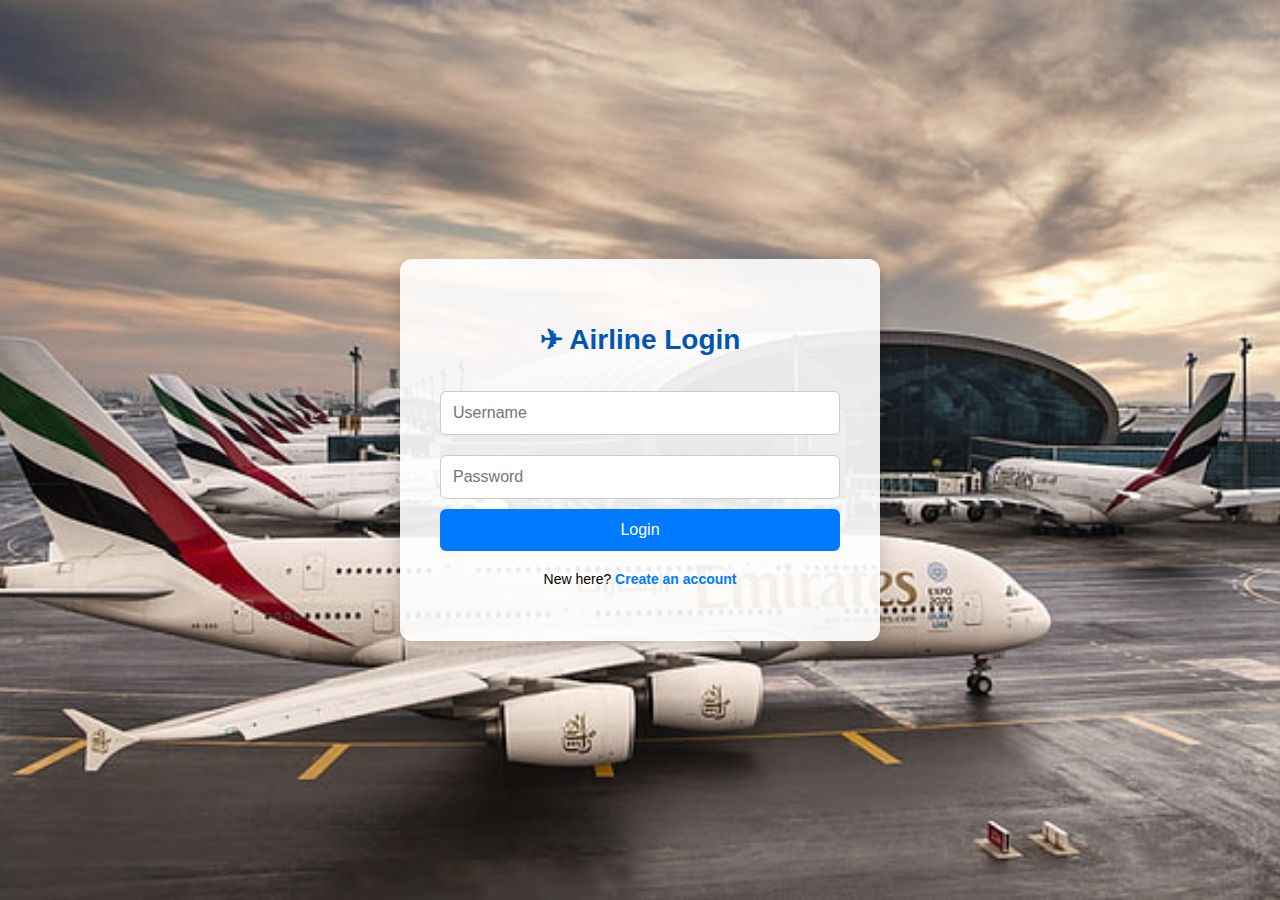
<file: ams/index.html>
<!DOCTYPE html>
<html lang="en">
<head>
  <meta charset="UTF-8" />
  <meta name="viewport" content="width=device-width, initial-scale=1.0"/>
  <title>Login - Airline System</title>
  <link rel="stylesheet" href="style.css"/>
</head>
<body>

  <div class="container login-container">
    <h2 class="title">✈ Airline Login</h2>
    <form action="login.php" method="POST">
      <input type="text" name="uname" placeholder="Username" required />
      <input type="password" name="pwd" placeholder="Password" required />
      <button type="submit">Login</button>
    </form>
    <p class="register-text">
      New here? <a href="register.html">Create an account</a>
    </p>
  </div>

</body>
</html>
</file>
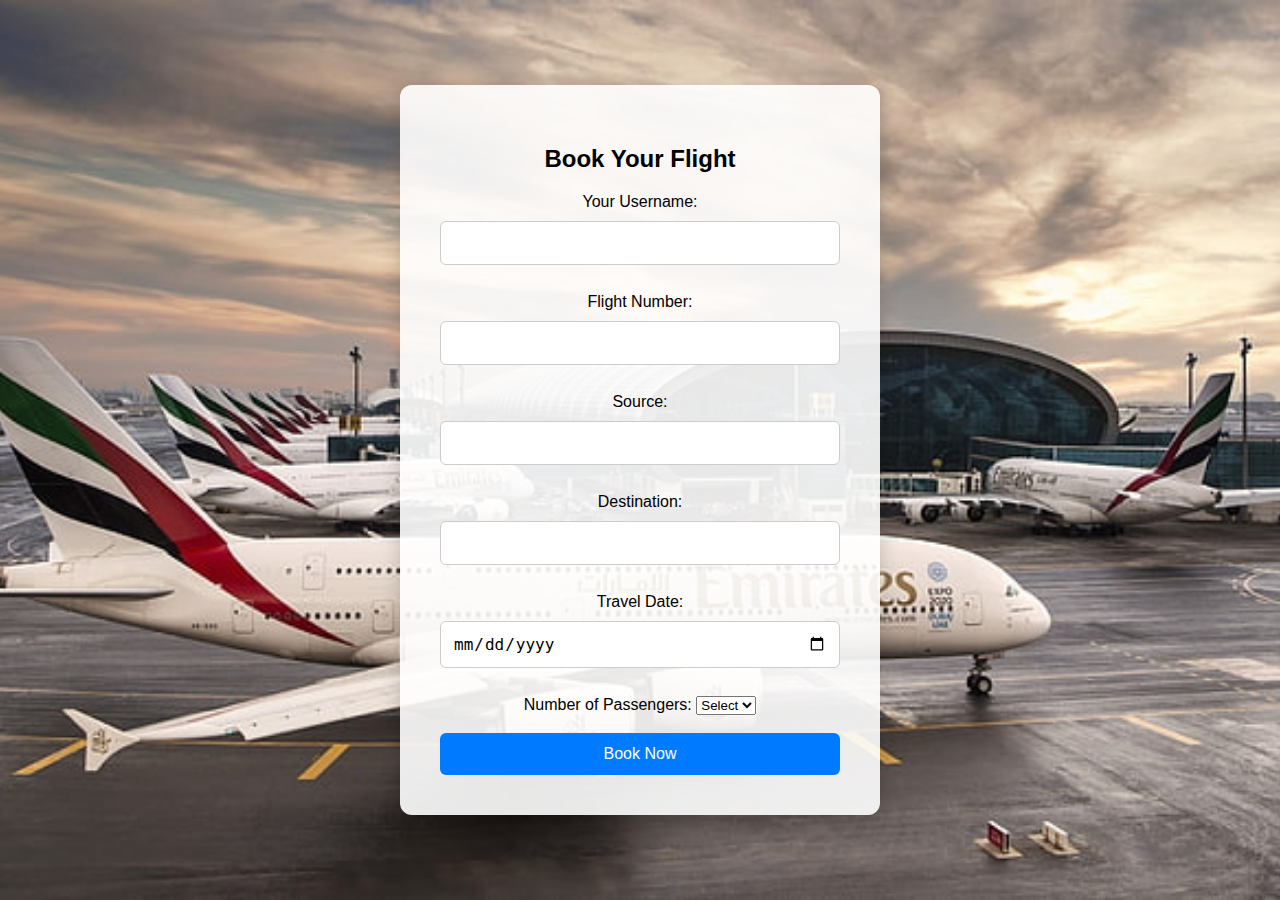
<file: ams/booking.html>
<!DOCTYPE html>
<html lang="en">
<head>
  <meta charset="UTF-8">
  <meta name="viewport" content="width=device-width, initial-scale=1.0">
  <title>Flight Booking</title>
  <link rel="stylesheet" href="style.css">
  <script>
    function generatePassengerFields() {
      const container = document.getElementById("passengerContainer");
      container.innerHTML = ""; // clear previous fields

      const count = document.getElementById("num_passengers").value;

      for (let i = 1; i <= count; i++) {
        const group = document.createElement("div");
        group.classList.add("passenger-card");
        group.innerHTML = `
          <h4>Passenger ${i}</h4>
          <label>Name:</label>
          <input type="text" name="passenger_name[]" required><br>

          <label>Age:</label>
          <input type="number" name="age[]" required><br>

          <label>Gender:</label>
          <select name="gender[]" required>
            <option value="">Select</option>
            <option value="Male">Male</option>
            <option value="Female">Female</option>
            <option value="Other">Other</option>
          </select><br>

          <label>Email:</label>
          <input type="email" name="email[]" required><br>

          <label>Phone:</label>
          <input type="text" name="phone[]" required><br>
        `;
        container.appendChild(group);
      }
    }
  </script>
</head>
<body>

  <div class="container">
    <h2>Book Your Flight</h2>
    <form action="book_flight.php" method="POST">
      <label>Your Username:</label>
      <input type="text" name="username" required><br><br>

      <label>Flight Number:</label>
      <input type="text" name="flight" required><br><br>

      <label>Source:</label>
      <input type="text" name="source" required><br><br>

      <label>Destination:</label>
      <input type="text" name="destination" required><br><br>

      <label>Travel Date:</label>
      <input type="date" name="travel_date" required><br><br>

      <label>Number of Passengers:</label>
      <select id="num_passengers" name="num_passengers" onchange="generatePassengerFields()" required>
        <option value="">Select</option>
        <option value="1">1</option>
        <option value="2">2</option>
        <option value="3">3</option>
        <option value="4">4</option>
      </select><br><br>

      <div id="passengerContainer"></div>

      <button type="submit">Book Now</button>
    </form>
  </div>

</body>
</html>
</file>
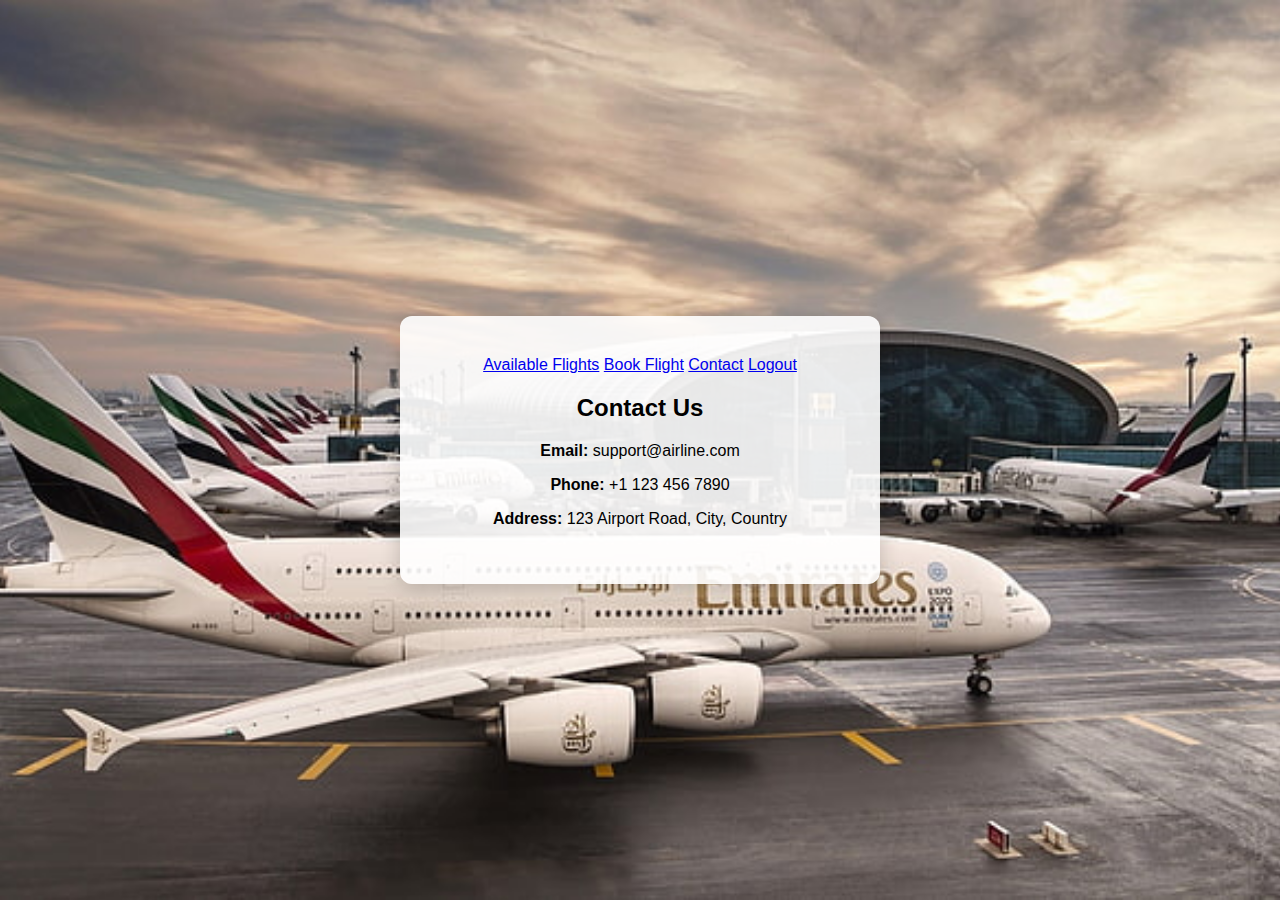
<file: ams/contact.html>
<!DOCTYPE html>
<html lang="en">
<head>
  <meta charset="UTF-8">
  <meta name="viewport" content="width=device-width, initial-scale=1.0">
  <title>Contact Us</title>
  <link rel="stylesheet" href="style.css">
</head>
<body>

  <div class="container">
    <nav>
      <a href="flights.html">Available Flights</a>
      <a href="booking.html">Book Flight</a>
      <a href="contact.html">Contact</a>
      <a href="index.html">Logout</a>
    </nav>

    <h2>Contact Us</h2>
    <div class="contact-info">
      <p><strong>Email:</strong> support@airline.com</p>
      <p><strong>Phone:</strong> +1 123 456 7890</p>
      <p><strong>Address:</strong> 123 Airport Road, City, Country</p>
    </div>
  </div>

</body>
</html>
</file>
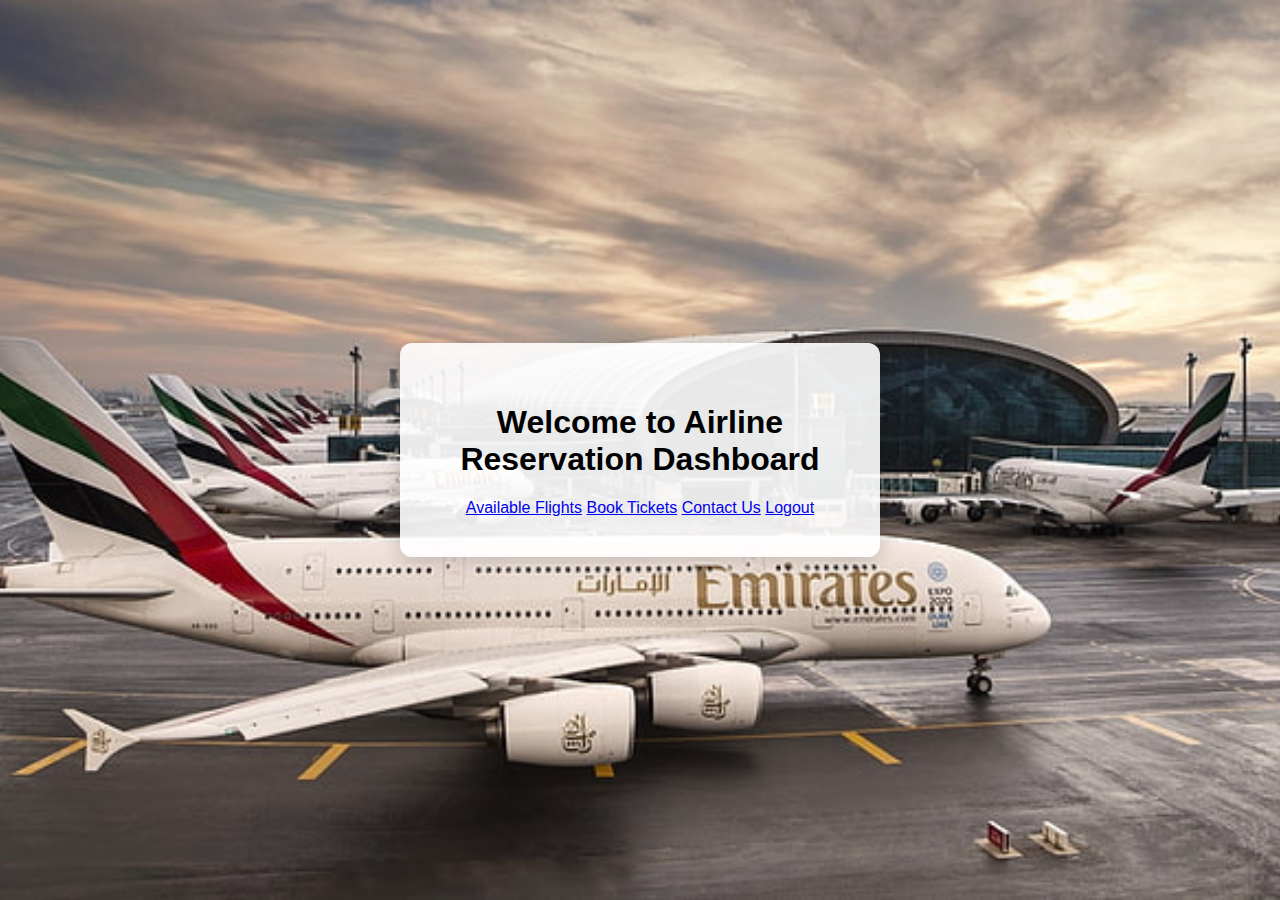
<file: ams/dashboard.html>
<!DOCTYPE html>
<html lang="en">
<head>
  <meta charset="UTF-8">
  <meta name="viewport" content="width=device-width, initial-scale=1.0">
  <title>Airline Dashboard</title>
  <link rel="stylesheet" href="style.css">
</head>
<body>

  <div class="container">
    <h1>Welcome to Airline Reservation Dashboard</h1>
    <div class="nav-buttons">
      <a href="flights.html">Available Flights</a>
      <a href="booking.html">Book Tickets</a>
      <a href="contact.html">Contact Us</a>
      <a href="login.html">Logout</a>
    </div>
  </div>

</body>
</html>
</file>
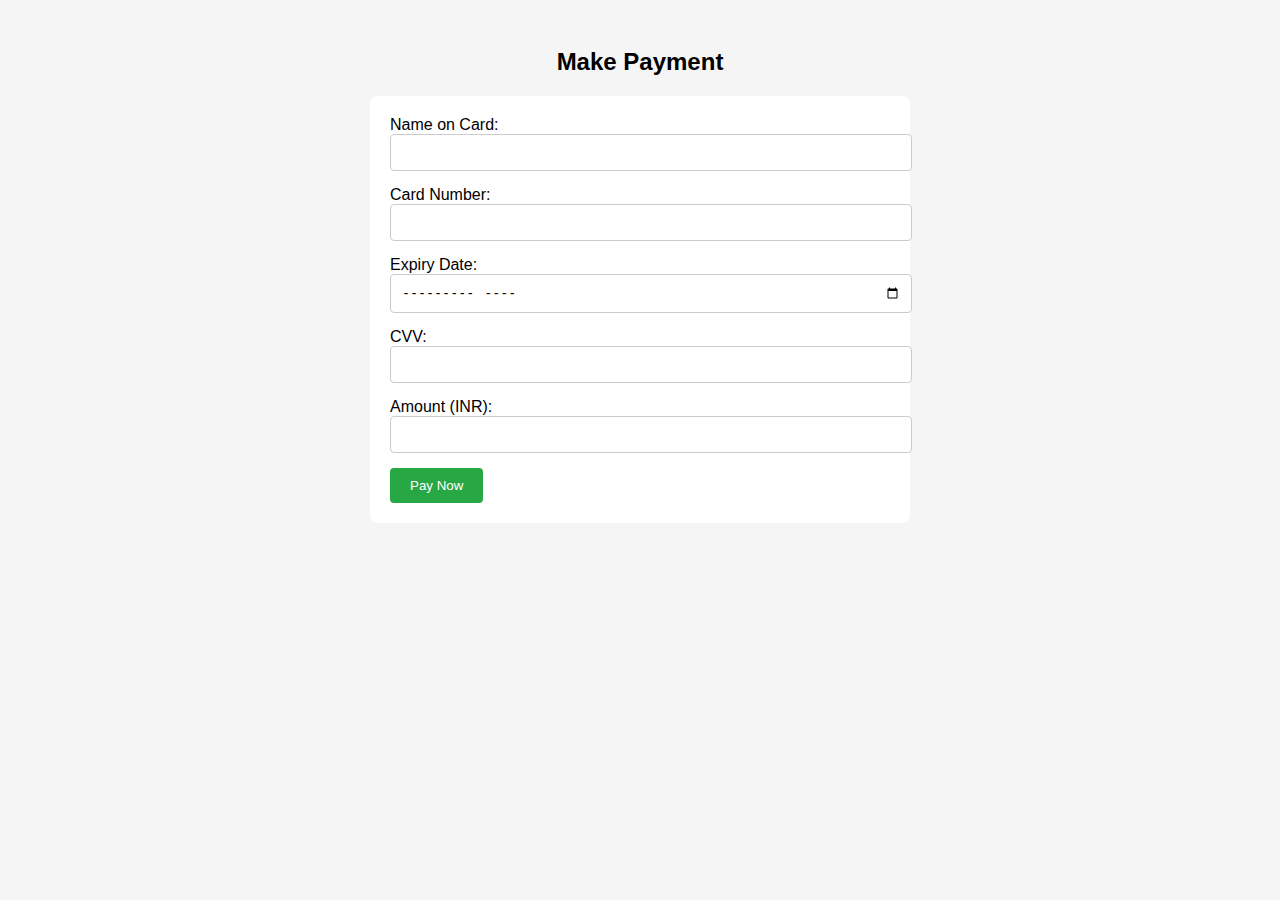
<file: ams/payment.html>
<!DOCTYPE html>
<html>
<head>
  <title>Payment Page</title>
  <style>
    body { font-family: Arial; background: #f5f5f5; padding: 20px; }
    form { background: white; padding: 20px; border-radius: 8px; max-width: 500px; margin: auto; }
    input, select { width: 100%; padding: 10px; margin-bottom: 15px; border-radius: 4px; border: 1px solid #ccc; }
    button { background: #28a745; color: white; padding: 10px 20px; border: none; border-radius: 4px; cursor: pointer; }
  </style>
</head>
<body>
  <h2 align="center">Make Payment</h2>
  <form action="payment.php" method="POST">
    <label>Name on Card:</label>
    <input type="text" name="card_name" required>

    <label>Card Number:</label>
    <input type="text" name="card_number" maxlength="16" required>

    <label>Expiry Date:</label>
    <input type="month" name="expiry_date" required>

    <label>CVV:</label>
    <input type="text" name="cvv" maxlength="4" required>

    <label>Amount (INR):</label>
    <input type="number" name="amount" required>

    <button type="submit">Pay Now</button>
  </form>
</body>
</html>
</file>
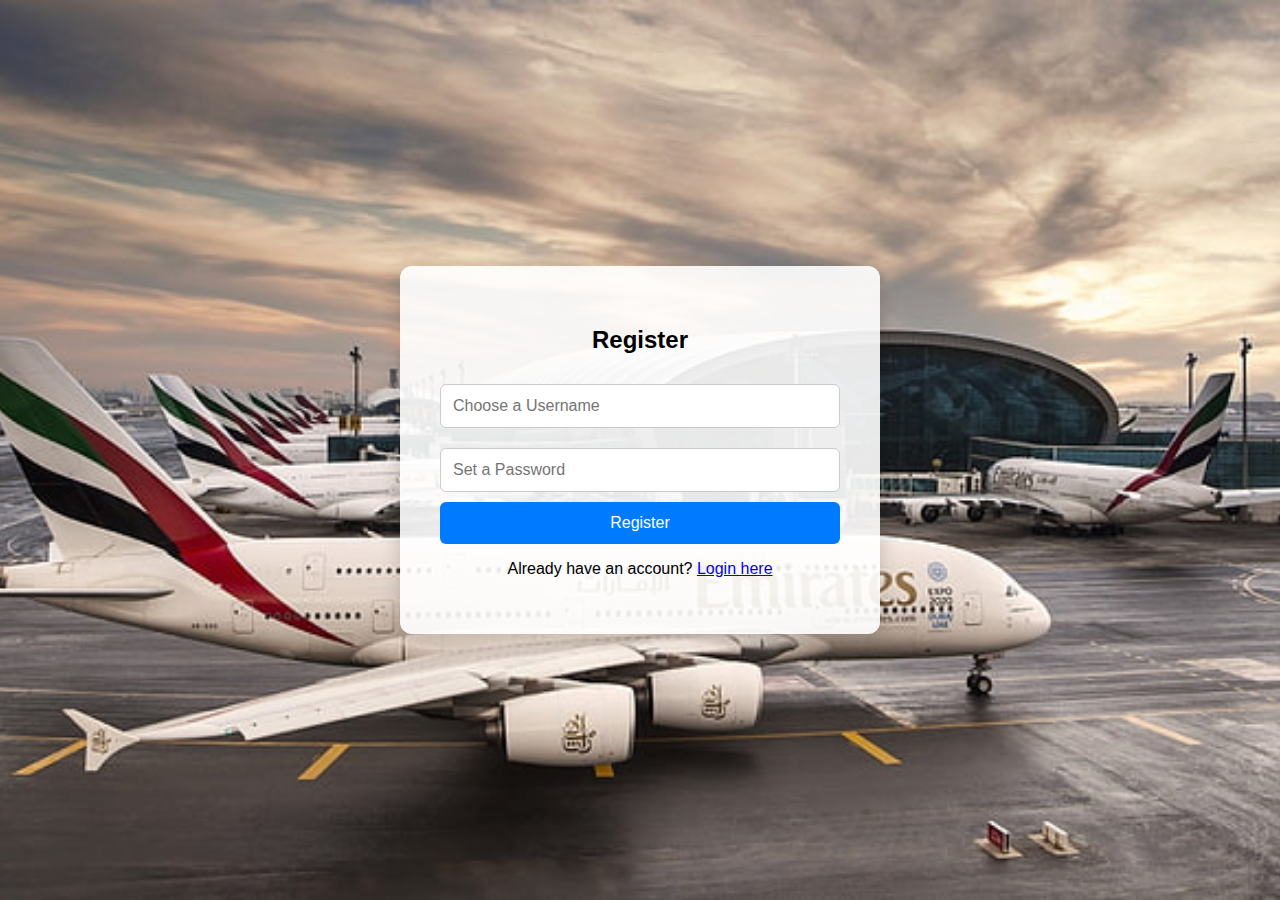
<file: ams/register.html>
<!DOCTYPE html>
<html lang="en">
<head>
  <meta charset="UTF-8">
  <meta name="viewport" content="width=device-width, initial-scale=1.0">
  <title>Register - Airline System</title>
  <link rel="stylesheet" href="style.css">
</head>
<body>

  <div class="container login-container">
    <h2>Register</h2>
    <form action="register.php" method="POST">
      <input type="text" name="uname" placeholder="Choose a Username" required>
      <input type="password" name="pwd" placeholder="Set a Password" required>
      <button type="submit">Register</button>
    </form>
    <p>Already have an account? <a href="index.html">Login here</a></p>
  </div>

</body>
</html>
</file>
<file: ams/style.css>
body {
  font-family: 'Segoe UI', sans-serif;
  background: url('airline3.jpg') no-repeat center center fixed;
  background-size: cover;
  margin: 0;
  padding: 0;
  display: flex;
  align-items: center;
  justify-content: center;
  height: 100vh;
}

.container {
  background: rgba(255, 255, 255, 0.9);
  padding: 40px;
  border-radius: 12px;
  box-shadow: 0 4px 20px rgba(0, 0, 0, 0.2);
  width: 100%;
  max-width: 400px;
  text-align: center;
}

.title {
  color: #0056b3;
  margin-bottom: 25px;
  font-size: 28px;
}

input {
  width: 100%;
  padding: 12px;
  margin: 10px 0;
  font-size: 16px;
  border-radius: 6px;
  border: 1px solid #ccc;
  box-sizing: border-box;
}

button {
  width: 100%;
  padding: 12px;
  font-size: 16px;
  color: #fff;
  background-color: #007bff;
  border: none;
  border-radius: 6px;
  cursor: pointer;
  transition: background-color 0.3s ease;
}

button:hover {
  background-color: #0056b3;
}

.register-text {
  margin-top: 20px;
  font-size: 14px;
}

.register-text a {
  color: #007bff;
  text-decoration: none;
  font-weight: bold;
}

.register-text a:hover {
  text-decoration: underline;
}
</file>
